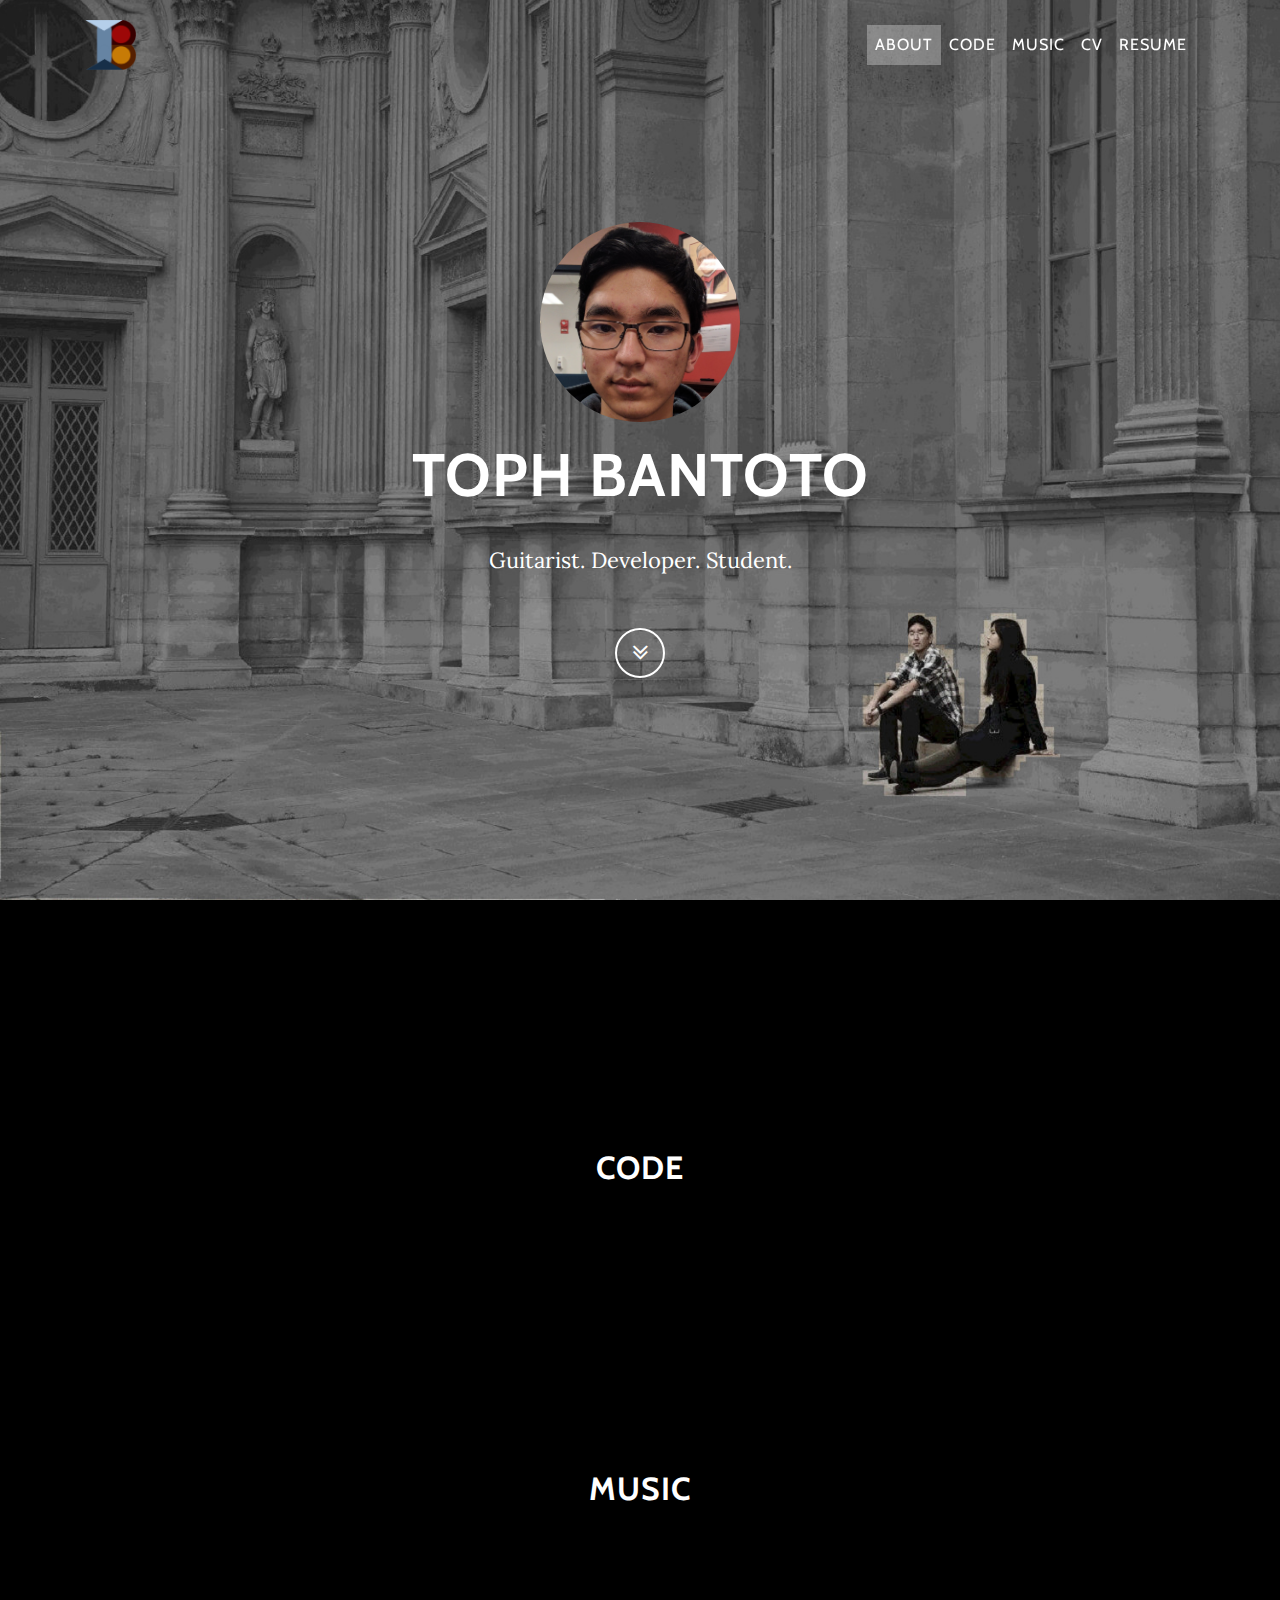
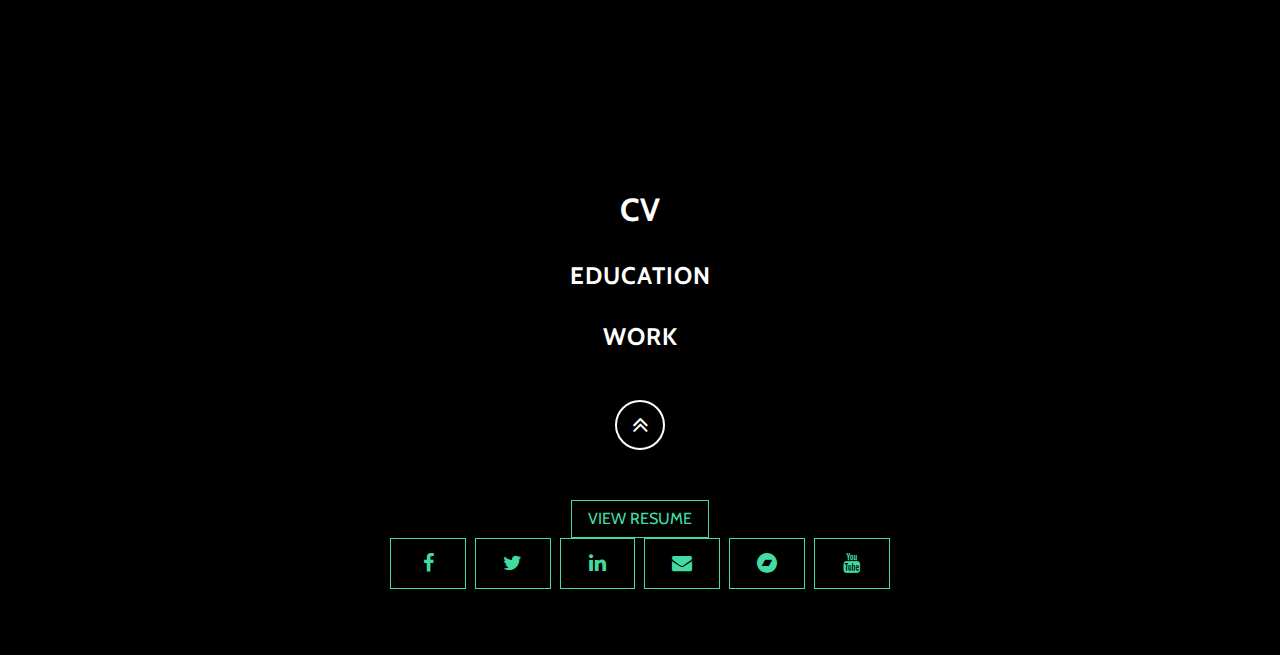
<file: index.html>
<!DOCTYPE html>
<html lang="en">

<head>

    <meta charset="utf-8">
    <meta name="viewport" content="width=device-width, initial-scale=1, shrink-to-fit=no">
    <meta name="description" content="">
    <meta name="author" content="Toph Bantoto">

    <title>Toph Bantoto</title>
    <link rel="icon" type="image/x-icon" href="img/favicon.png">
    <!-- Bootstrap core CSS -->
    <link href="vendor/bootstrap/css/bootstrap.min.css" rel="stylesheet">

    <!-- Custom fonts for this template -->
    <link href="vendor/font-awesome/css/font-awesome.min.css" rel="stylesheet" type="text/css">
    <link href="https://fonts.googleapis.com/css?family=Lora:400,700,400italic,700italic" rel="stylesheet" type="text/css">
    <link href='https://fonts.googleapis.com/css?family=Cabin:700' rel='stylesheet' type='text/css'>

    <!-- Custom styles for this template -->
    <link href="css/grayscale.min.css" rel="stylesheet">

    <!-- Temporary navbar container fix -->
    <style>
    .navbar-toggler {
        z-index: 1;
    }

    @media (max-width: 576px) {
        nav > .container {
            width: 100%;
        }
    }
    </style>

</head>

<body id="about">

    <!-- Navigation -->
    <nav id="mainNav" class="navbar fixed-top navbar-toggleable-md navbar-light">
        <button class="navbar-toggler navbar-toggler-right" type="button" data-toggle="collapse" data-target="#navbarExample" aria-controls="navbarExample" aria-expanded="false" aria-label="Toggle navigation">
            Menu <i class="fa fa-bars"></i>
        </button>
        <div class="container">
            <a href="#about">
              <img src="img/favicon.png" height="50" style="float:left" />
            </a>
            <div class="collapse navbar-collapse" id="navbarExample">
                <ul class="navbar-nav ml-auto">
                    <li class="nav-item">
                        <a class="nav-link" href="#about">About</a>
                    </li>
                    <li class="nav-item">
                        <a class="nav-link" href="#code">Code</a>
                    </li>
                    <li class="nav-item">
                        <a class="nav-link" href="#music">Music</a>
                    </li>
                    <li class="nav-item">
                        <a class="nav-link" href="#cv">CV</a>
                    </li>
                    <li class="nav-item">
                        <a class="nav-link" target="_blank" href="resume.pdf">Resume</a>
                    </li>
                </ul>
            </div>
        </div>
    </nav>

    <!-- Intro Header -->
    <header class="masthead">
        <div class="intro-body">
            <div class="container">
                <div class="row">
                    <div class="col-md-8 offset-md-2">
                        <img src="img/face.jpg" style="height: 200px; border-radius: 50%;"></img>
                        <h1 class="brand-heading" style="font-size: 60px; padding-top: 20px">Toph Bantoto</h1>
                        <p class="intro-text">Guitarist. Developer. Student.</p>
                        <a href="#code" class="btn btn-circle page-scroll">
                            <i class="fa fa-angle-double-down animated"></i>
                        </a>
                    </div>
                </div>
            </div>
        </div>
    </header>

    <!-- Code Section -->
    <section id="code" class="content-section text-center">
        <div class="code-section">
            <div class="container">
              <h2>Code</h2>
                <div class="col-md-8 offset-md-2">
                    <p>

                    </p>
                </div>
            </div>
        </div>
    </section>

    <!-- Music Section -->
    <section id="music" class="content-section text-center">
        <div class="music-section">
            <div class="container">
              <h2>Music</h2>
                <div class="col-md-8 offset-md-2">
                    <p>

                    </p>
                </div>
            </div>
        </div>
    </section>

    <!-- CV Section -->
    <section id="cv" class="container content-section text-center">
      <div class="projects-section">
          <div class="container">
            <h2>CV</h2>
              <div class="col-md-8 offset-md-2">
                <h4>Education</h4>
                <p>

                </p>
              </div>
              <div class="col-md-8 offset-md-2">
                <h4>Work</h4>
                <p>

                </p>
              </div>
          </div>
      </div>
        <div class="container">
            <div class="row">
                <div class="col-md-8 offset-md-2">
                    <a href="#about" class="btn btn-circle page-scroll">
                        <i class="fa fa-angle-double-up animated"></i>
                    </a>
                </div>
            </div>
        </div>
    </section>

    <!-- Footer -->
    <footer>
      <div class="row">
        <div class="col-md-8 offset-md-2" style="text-align: center">
            <a target="_blank" href="resume.pdf" class="btn btn-default btn-md">View Resume
            </a>
        </div>
        <div class="col-md-8 offset-md-2" style="text-align: center">
          <ul class="list-inline banner-social-buttons">
            <li class="list-inline-item">
                <a href="https://facebook.com/lcbantoto" class="btn btn-default btn-lg"><i class="fa fa-facebook fa-fw"></i>
                </a>
            </li>
            <li class="list-inline-item">
                <a href="https://twitter.com/udon_idk" class="btn btn-default btn-lg"><i class="fa fa-twitter fa-fw"></i>
                </a>
            </li>
            <li class="list-inline-item">
                <a href="https://www.linkedin.com/in/tophbantoto" class="btn btn-default btn-lg"><i class="fa fa-linkedin fa-fw"></i>
                </a>
            </li>
            <li class="list-inline-item">
                <a href="mailto:lcbantot@edu.uwaterloo.ca" class="btn btn-default   btn-lg"><i class="fa fa-envelope fa-fw"></i>
                </a>
            </li>
            <li class="list-inline-item">
                <a href="https://udontoto.bandcamp.com/releases" class="btn btn-default   btn-lg"><i class="fa fa-bandcamp fa-fw"></i>
                </a>
            </li>
            <li class="list-inline-item">
                <a href="https://youtube.com/user/MisterFireStick" class="btn btn-default   btn-lg"><i class="fa fa-youtube fa-fw"></i>
                </a>
            </li>
          </ul>
        </div>
      </div>
    </footer>

    <!-- Bootstrap core JavaScript -->
    <script src="vendor/jquery/jquery.min.js"></script>
    <script src="vendor/tether/tether.min.js"></script>
    <script src="vendor/bootstrap/js/bootstrap.min.js"></script>

    <!-- Plugin JavaScript -->
    <script src="vendor/jquery-easing/jquery.easing.min.js"></script>

    <!-- Custom scripts for this template -->
    <script src="js/grayscale.min.js"></script>

</body>

</html>
</file>
<file: css/grayscale.min.css>
/*!
 * Start Bootstrap - Grayscale v4.0.0-alpha (http://startbootstrap.com/template-overviews/grayscale)
 * Copyright 2013-2017 Start Bootstrap
 * Licensed under MIT (https://github.com/BlackrockDigital/startbootstrap-grayscale/blob/master/LICENSE)
 */body{font-family:Lora,'Helvetica Neue',Helvetica,Arial,sans-serif;position:relative;width:100%;height:100%;color:#fff;background-color:#000}html{width:100%;height:100%}h1,h2,h3,h4,h5,h6{font-family:Cabin,'Helvetica Neue',Helvetica,Arial,sans-serif;font-weight:700;margin:0 0 35px;letter-spacing:1px;text-transform:uppercase}p{font-size:16px;line-height:1.5;margin:0 0 25px}@media (min-width:768px){p{font-size:18px;line-height:1.6;margin:0 0 35px}}a{-webkit-transition:all .2s ease-in-out;-moz-transition:all .2s ease-in-out;transition:all .2s ease-in-out;color:#42dca3}a:focus,a:hover{text-decoration:none;color:#1d9b6c}#mainNav{font-family:Cabin,'Helvetica Neue',Helvetica,Arial,sans-serif;margin-bottom:0;text-transform:uppercase;border-bottom:1px solid rgba(255,255,255,.3);background-color:#000}#mainNav .navbar-toggler{font-size:14px;padding:11px;color:#fff;border:1px solid #fff}#mainNav .navbar-brand{font-weight:700}#mainNav a{color:#fff}#mainNav .navbar-nav .nav-item{-webkit-transition:background .3s ease-in-out;-moz-transition:background .3s ease-in-out;transition:background .3s ease-in-out}#mainNav .navbar-nav .nav-item:hover{color:fade(white,80%);outline:0;background-color:transparent}#mainNav .navbar-nav .nav-item:active,#mainNav .navbar-nav .nav-item:focus{outline:0;background-color:transparent}@media (min-width:768px){#mainNav{padding:20px 0;-webkit-transition:background .25s ease-in-out,padding .25s ease-in-out;-moz-transition:background .25s ease-in-out,padding .25s ease-in-out;transition:background .25s ease-in-out,padding .25s ease-in-out;letter-spacing:1px;border-bottom:none;background:0 0}#mainNav.navbar-shrink{padding:10px 0;border-bottom:1px solid rgba(255,255,255,.3);background:#000}#mainNav .nav-link.active{outline:0;background-color:rgba(255,255,255,.3)}#mainNav .nav-link.active:hover{color:#fff}}.masthead{display:table;width:100%;height:auto;padding:100px 0;text-align:center;color:#fff;background:url(../img/intro-bg.jpg) no-repeat bottom center scroll;background-color:#000;-webkit-background-size:cover;-moz-background-size:cover;-o-background-size:cover;background-size:cover}.masthead .intro-body{display:table-cell;vertical-align:middle}.masthead .intro-body .brand-heading{font-size:40px}.masthead .intro-body .intro-text{font-size:18px}@media (min-width:768px){.masthead{height:100%;padding:0}.masthead .intro-body .brand-heading{font-size:100px}.masthead .intro-body .intro-text{font-size:22px}}.btn-circle{font-size:26px;width:50px;height:50px;margin-top:15px;padding:7px 0;-webkit-transition:background .3s ease-in-out;-moz-transition:background .3s ease-in-out;transition:background .3s ease-in-out;color:#fff;border:2px solid #fff;border-radius:100%!important;background:0 0}.btn-circle:focus,.btn-circle:hover{color:#fff;outline:0;background:rgba(255,255,255,.1)}.content-section{padding-top:100px}.download-section{width:100%;padding:50px 0;color:#fff;background:url(../img/downloads-bg.jpg) no-repeat center center scroll;background-color:#000;-webkit-background-size:cover;-moz-background-size:cover;-o-background-size:cover;background-size:cover}#map{width:100%;height:200px;margin-top:100px}@media (min-width:767px){.content-section{padding-top:250px}.download-section{padding:100px 0}#map{height:350px;margin-top:250px}}.btn{font-family:Cabin,'Helvetica Neue',Helvetica,Arial,sans-serif;font-weight:400;-webkit-transition:all .3s ease-in-out;-moz-transition:all .3s ease-in-out;transition:all .3s ease-in-out;text-transform:uppercase;border-radius:0}.btn-default{color:#42dca3;border:1px solid #42dca3;background-color:transparent}.btn-default:focus,.btn-default:hover{color:#000;border:1px solid #42dca3;outline:0;background-color:#42dca3}ul.banner-social-buttons{margin-top:0}@media (max-width:1199px){ul.banner-social-buttons{margin-top:15px}}@media (max-width:767px){ul.banner-social-buttons li{display:block;margin-bottom:20px;padding:0}ul.banner-social-buttons li:last-child{margin-bottom:0}}footer{padding:50px 0}footer p{font-size:14px;margin:0}::-moz-selection{background:#fcfcfc;background:rgba(255,255,255,.2);text-shadow:none}::selection{background:#fcfcfc;background:rgba(255,255,255,.2);text-shadow:none}img::selection{background:0 0}img::-moz-selection{background:0 0}body{-webkit-tap-highlight-color:rgba(255,255,255,.2)}
</file>
